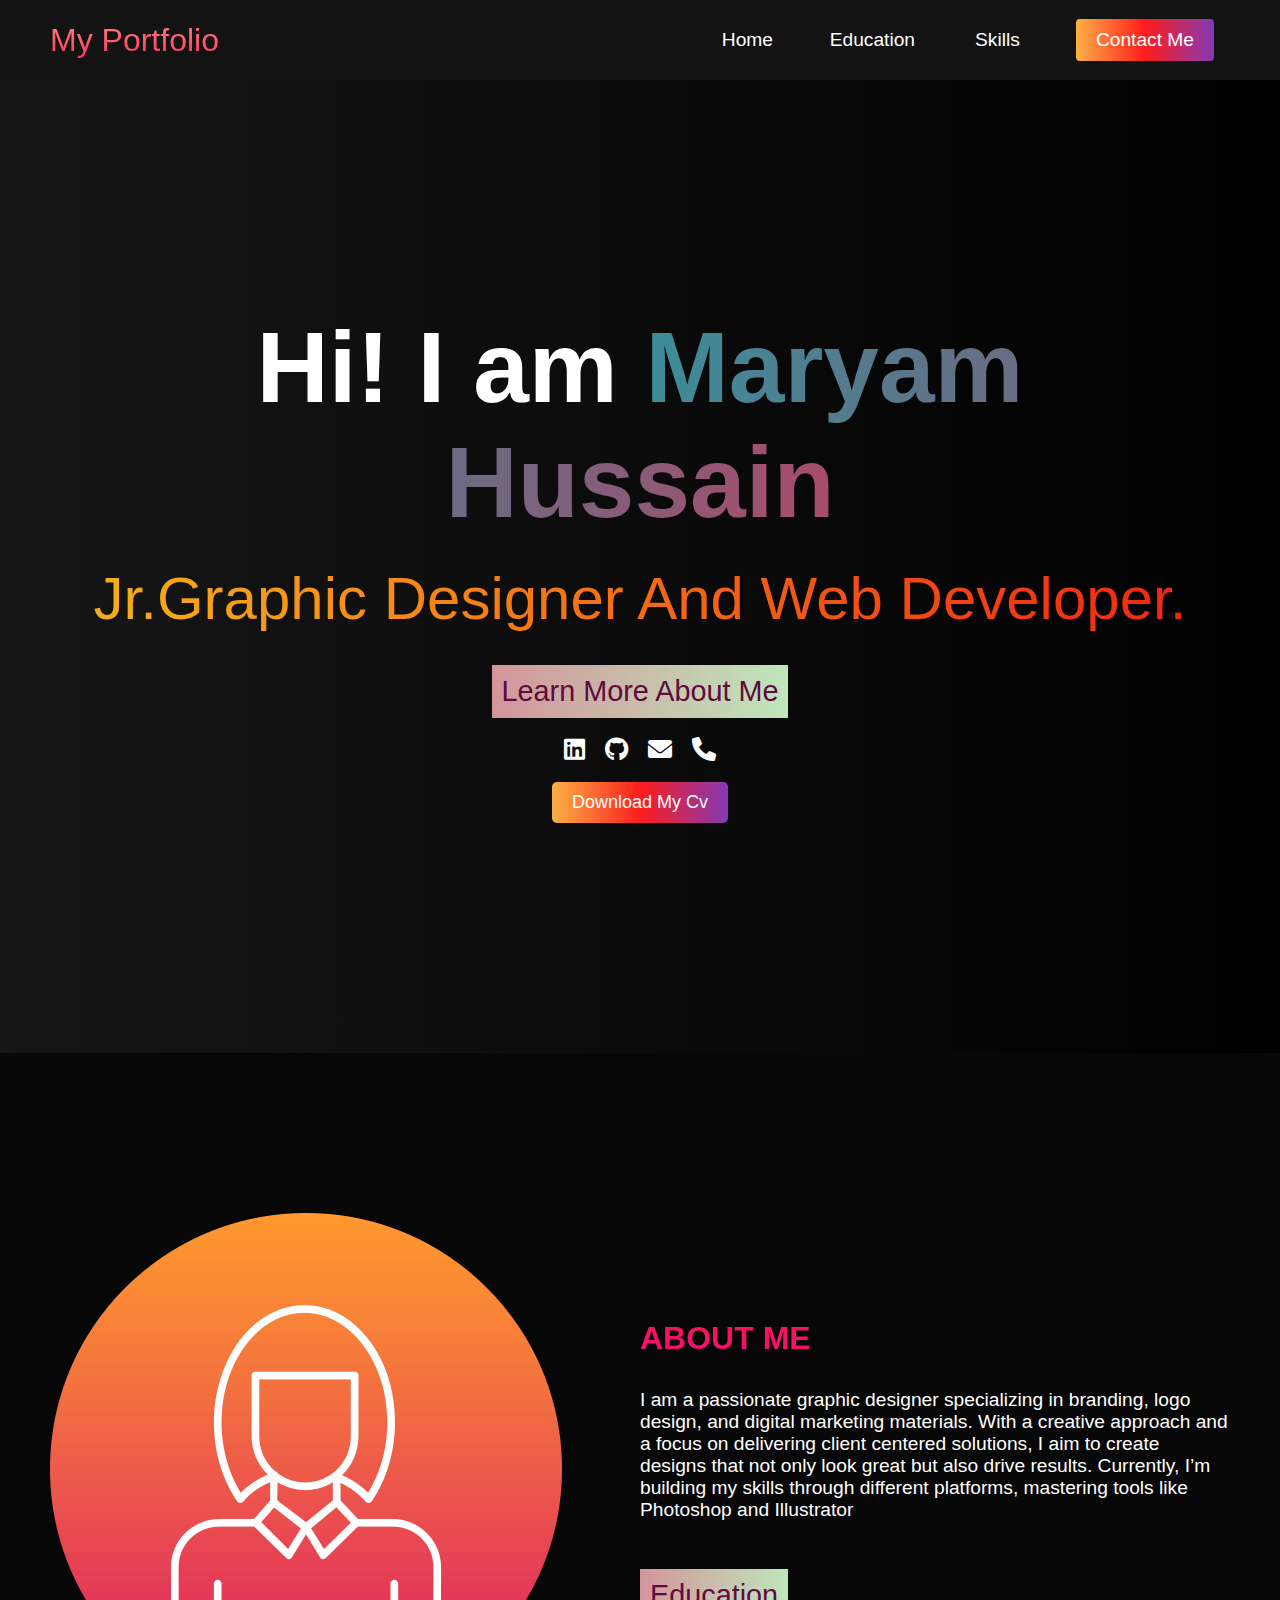
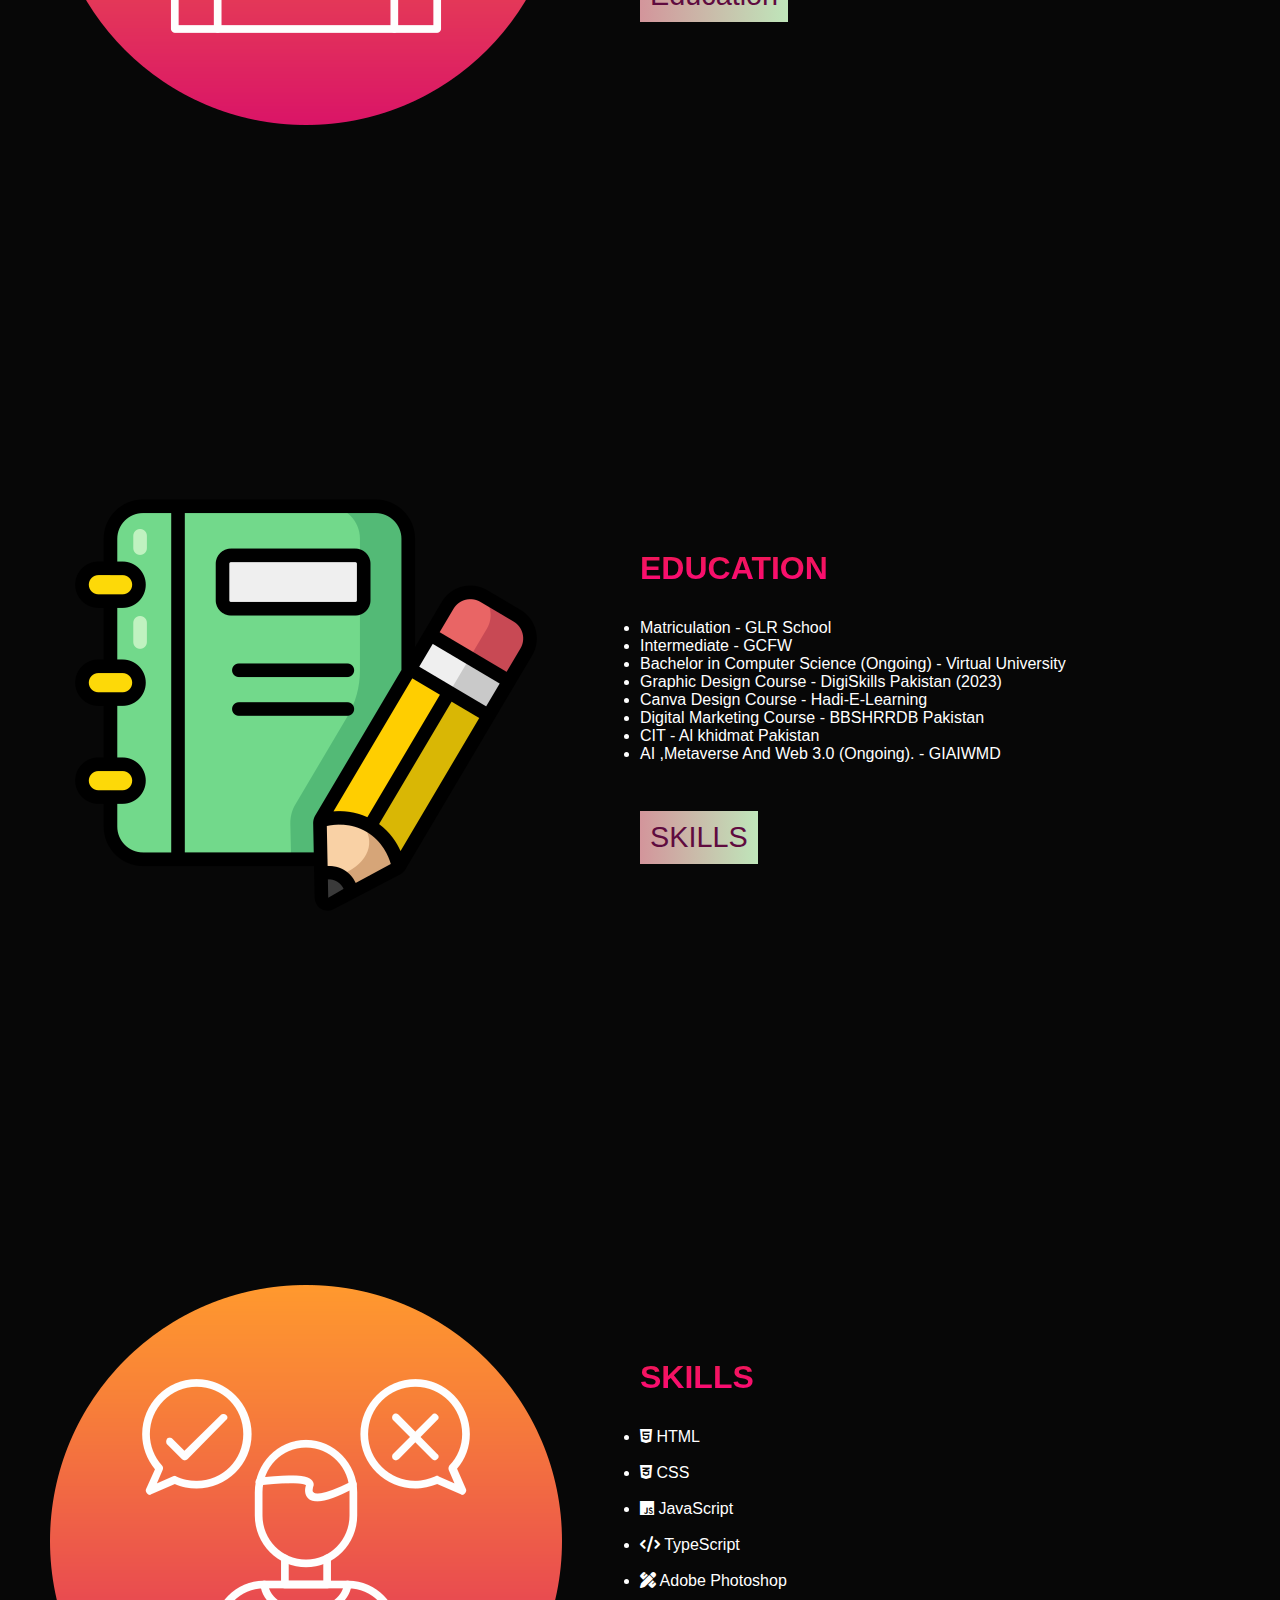
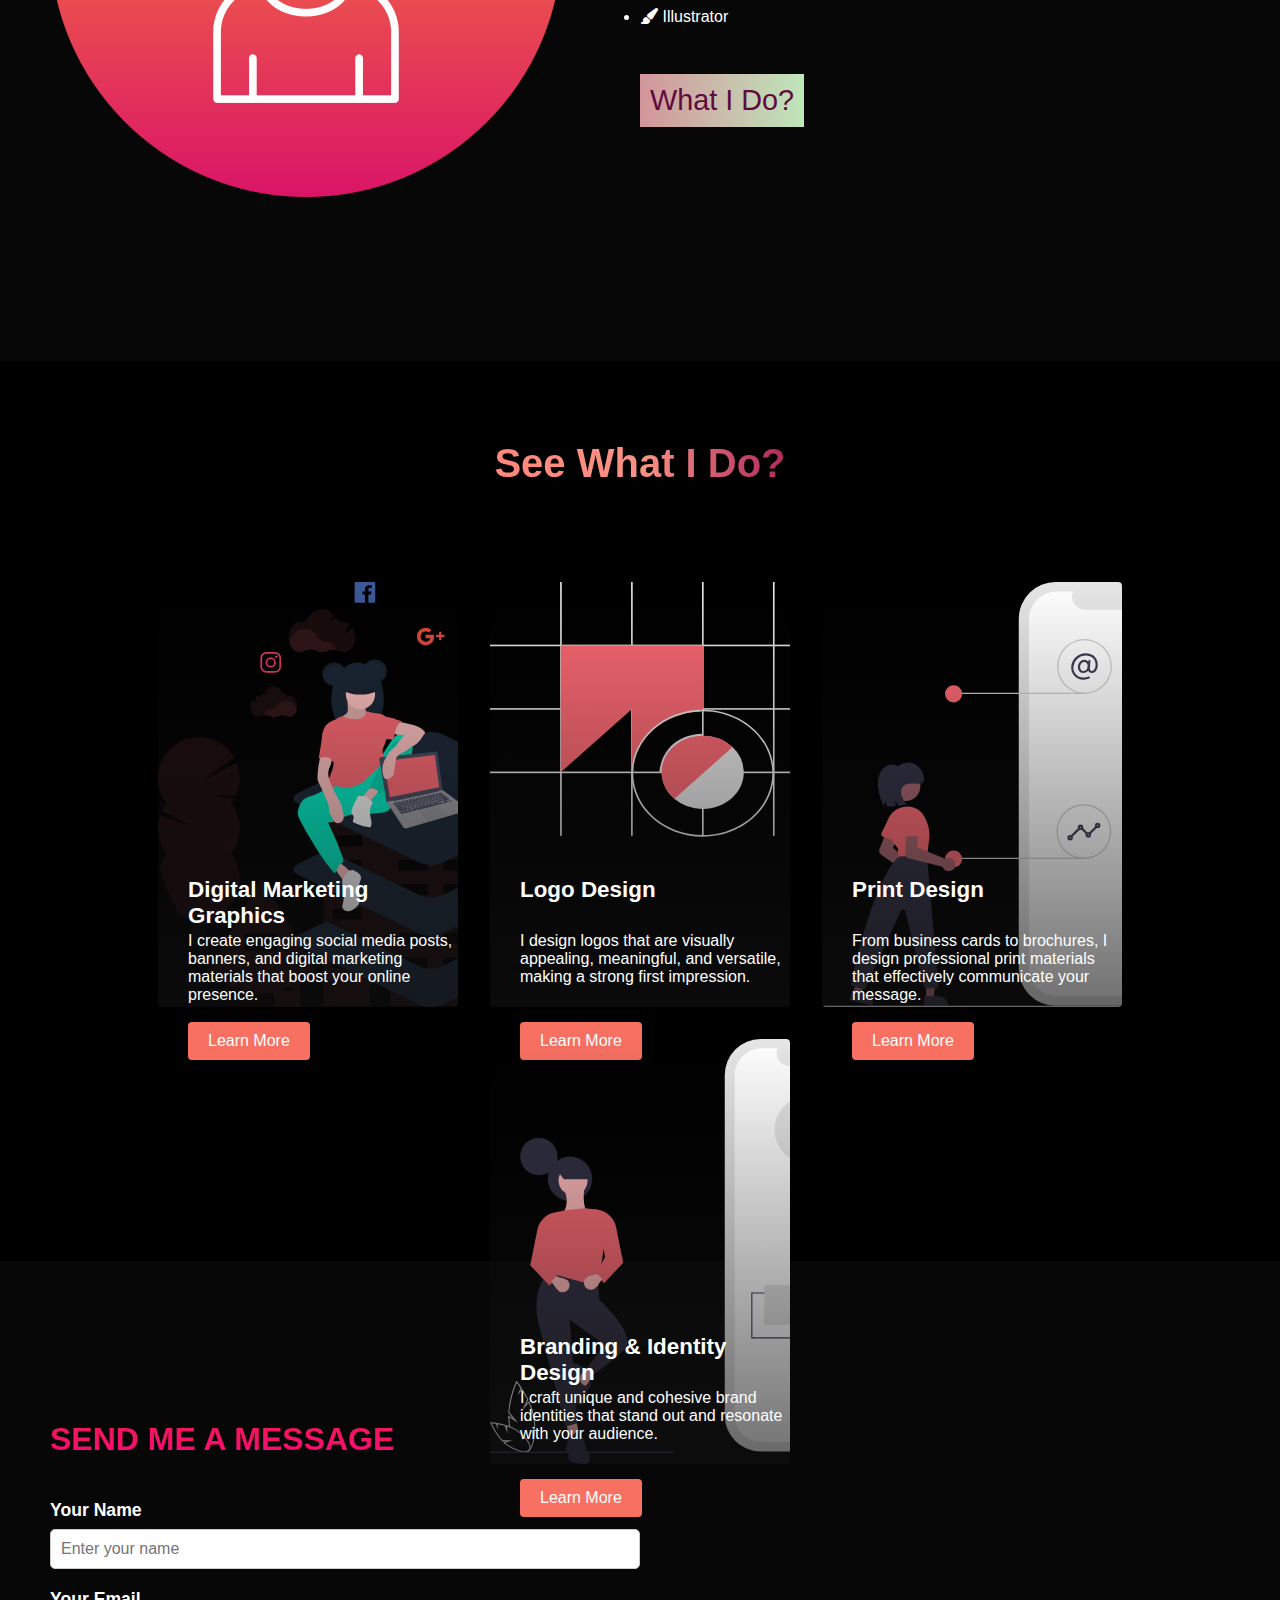
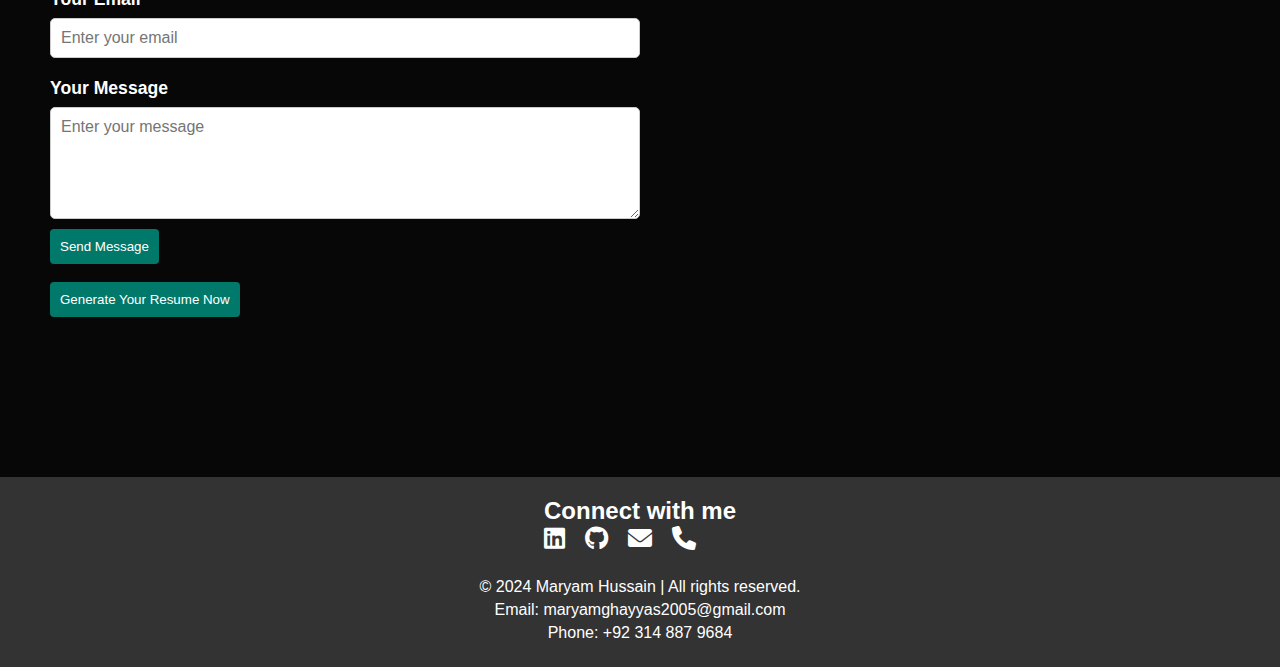
<file: index.html>
<!DOCTYPE html>
<html lang="en">
<head>
     <meta charset="UTF-8">
     <meta name="viewport" content="width=device-width, initial-scale=1.0">
     <title>My Resume</title>
     <link rel="stylesheet" href="main.css">
<link rel="stylesheet" href="https://cdnjs.cloudflare.com/ajax/libs/font-awesome/6.6.0/css/all.min.css" integrity="sha512-Kc323vGBEqzTmouAECnVceyQqyqdsSiqLQISBL29aUW4U/M7pSPA/gEUZQqv1cwx4OnYxTxve5UMg5GT6L4JJg==" crossorigin="anonymous" referrerpolicy="no-referrer" />
 <link rel="stylesheet" href="https://cdnjs.cloudflare.com/ajax/libs/font-awesome/6.0.0-beta3/css/all.min.css">
</head>
</head>
<body>
      <nav class="navbar">
          <div class="navbar__container">
               <a href="#home" id="navbar__logo">My Portfolio</a>
               <div class="navbar__toggle" id="mobile-menu">
                    <span class="bar"></span>
                    <span class="bar"></span>
                    <span class="bar"></span>
               </div>
               <ul class="navbar__menu">
                    <li class="navbar__item">
<a href="#home" id="home-page" class="navbar__links">Home</a>
</li>

                    <li class="navbar__item">
                         <a href="#education" class="navbar__links" id="education-page">Education</a>
                    </li>
                         <li class="navbar__item">
                              <a href="#skills" class="navbar__links" id="skills-page">Skills</a>
                         </li>

                         <li class="navbar__btn">
                              <a href="#contact" class="button" id="connectwithme">Contact Me</a>
                         </li>
               </ul>
          </div>
      </nav>


      <!--hero section-->
      <div class="hero" id="home">
          <div class="hero__container">
               <h1 class="hero__heading">Hi! I am <span>Maryam Hussain</span> </h1>
               <p class="hero__description">Jr.Graphic Designer And Web Developer.</p>
               <button class="main__btn">
                    <a href="#about">Learn More About Me</a>
               </button>

<br>
<div class="footer__socials">
           
            <ul class="footer__social-links">
                <li><a href="https://www.linkedin.com/in/maryam-hussain" target="_blank"><i class="fab fa-linkedin"></i></a></li>
                <li><a href="https://github.com/maryamhussain" target="_blank"><i class="fab fa-github"></i></a></li>
                <li><a href="mailto:maryamghayyas2005@gmail.com"><i class="fas fa-envelope"></i></a></li>
                <li><a href="tel:+923148879684"><i class="fas fa-phone"></i></a></li>
            </ul>
        </div>

<br>
                    <a href="assets/Maryam Cv.pdf" download="Maryam Cv.pdf" class="download-btn">Download My Cv</a>
               
          </div>
      </div>

 </div>

      <!--about section-->
      <div class="main" id="about">
          <div class="main__container">
               <div class="main__img--container">
<img src="/assets/woman_17653768.png" alt="pic">
                    
               </div>
               <div class="main__content">
                    <h1>About Me</h1>
                    <!-- <h1>WE HELP BUSSINESSES SCALE</h1> -->
                    <p>I am a passionate graphic designer
                         specializing in branding, logo design, and
                         digital marketing materials. With a creative
                         approach and a focus on delivering client centered solutions, I aim to create designs
                         that not only look great but also drive
                         results. Currently, I’m building my skills
                         through different platforms, mastering tools
                         like Photoshop and Illustrator</p>
                    <button class="main__btn">
                         <a href="#education">Education</a>
                    </button>
               </div>
          </div>
      </div>

<!--education-->

      <div class="main" id="education">
          <div class="main__container">
               <div class="main__img--container">
                    <img src="assets/stationery_17777942.png" alt="pic">
               </div>
               <div class="main__content">
                    
                    <h1>education</h1>
                    <p><ul>
<li>Matriculation - GLR School </li>
<li>Intermediate - GCFW</li>
                <li>Bachelor in Computer Science (Ongoing) - Virtual University</li>
                <li>Graphic Design Course - DigiSkills Pakistan (2023)</li>
<li>Canva Design Course - Hadi-E-Learning</li>
<li>Digital Marketing Course - BBSHRRDB Pakistan </li>
<li>CIT - Al khidmat Pakistan</li>
<li>AI ,Metaverse And Web 3.0 (Ongoing).
 - GIAIWMD</li>
            </ul></p>
                    <button class="main__btn">
                         <a href="#skills">SKILLS</a>
                    </button>
               </div>
          </div>
      </div>

<!--skills-->
      <div class="main" id="skills">
          <div class="main__container">
               <div class="main__img--container">
                    <img src="assets/decision-marker_17654277.png" alt="">
               </div>
               <div class="main__content">
                    <!--<h2>Skills</h2>-->
                    <h1>Skills</h1> 
                    <p><ul>
                <li><i class="fab fa-html5"></i> HTML</li><br>
                <li><i class="fab fa-css3-alt"></i> CSS</li><br>
                <li><i class="fab fa-js"></i> JavaScript</li><br>
                <li><i class="fas fa-code"></i> TypeScript</li><br>
                <li><i class="fas fa-pencil-ruler"></i> Adobe Photoshop</li><br>
                <li><i class="fas fa-paint-brush"></i> Illustrator</li>

                
            </ul></p>
                    <button class="main__btn">
                         <a href="#whatido">What I Do?</a>
                    </button>
               </div>
          </div>
      </div>

<!--services section-->
<div class="services" id="whatido">
<h1>See What I Do?</h1>

<div class="services__container">
<div class="services__card"><h2>Digital Marketing Graphics</h2>
<p>I create engaging social media posts, banners, and digital marketing materials that boost your online presence.</p>
<button class="main.btn"> <a href="digital-marketing.html">Learn More</a></button>

</div>
<div class="services__card"><h2>Logo Design</h2>
<p>I design logos that are visually appealing, meaningful, and versatile, making a strong first impression.</p>
<button class="main.btn"> <a href="logo-design.html">Learn More</a></button>

</div>

<div class="services__card"><h2>Print Design</h2>
<p>From business cards to brochures, I design professional print materials that effectively communicate your message.</p>
<button class="main.btn"> <a href="print-design.html">Learn More</a></button>

</div>

<div class="services__card"><h2>Branding & Identity Design</h2>
<p>I craft unique and cohesive brand identities that stand out and resonate with your audience.</p>
<button class="main.btn"> <a href="branding-identity.html">Learn More</a></button>

</div>
</div>
</div>


<!--contact section-->
      <div class="main" id="contact">
          <div class="main__container">
               <div class="main__content">
                    <h1>Send Me a Message</h1>
                    
<form action="submit_form.php" method="POST" class="contact-form"></form>
                <div class="form-group">
                    <label for="name">Your Name</label>
                    <input type="text" id="name" name="name" placeholder="Enter your name" required>
                </div>
                
                <div class="form-group">
                    <label for="email">Your Email</label>
                    <input type="email" id="email" name="email" placeholder="Enter your email" required>
                </div>

                <div class="form-group">
                    <label for="message">Your Message</label>
                    <textarea id="message" name="message" rows="5" placeholder="Enter your message" required></textarea>
                </div>

                <button type="submit" class="__btn">
                    <a href="#">Send Message</a>
                </button>
            </form>
<br><br>
<button class="__btn">
                    <a href="generateresume.html">Generate Your Resume Now</a>
                </button>
               </div>
          </div>
      </div>

        
<!-- Footer Section -->
<footer class="footer">
    <div class="footer__container">
        <div class="footer__socials">
            <h2>Connect with me</h2>
            <ul class="footer__social-links">
                <li><a href="https://www.linkedin.com/in/maryam-hussain" target="_blank"><i class="fab fa-linkedin"></i></a></li>
                <li><a href="https://github.com/maryamhussain" target="_blank"><i class="fab fa-github"></i></a></li>
                <li><a href="mailto:maryamghayyas2005@gmail.com"><i class="fas fa-envelope"></i></a></li>
                <li><a href="tel:+923148879684"><i class="fas fa-phone"></i></a></li>
            </ul>
        </div>

        <div class="footer__info">
            <p>&copy; 2024 Maryam Hussain | All rights reserved.</p>
            <p>Email: <a href="mailto:maryamghayyas2005@gmail.com">maryamghayyas2005@gmail.com</a></p>
            <p>Phone: <a href="tel:+923148879684">+92 314 887 9684</a></p>
        </div>
    </div>
</footer>
      <script src="functionality.js"></script>
</body>
</html>
</file>
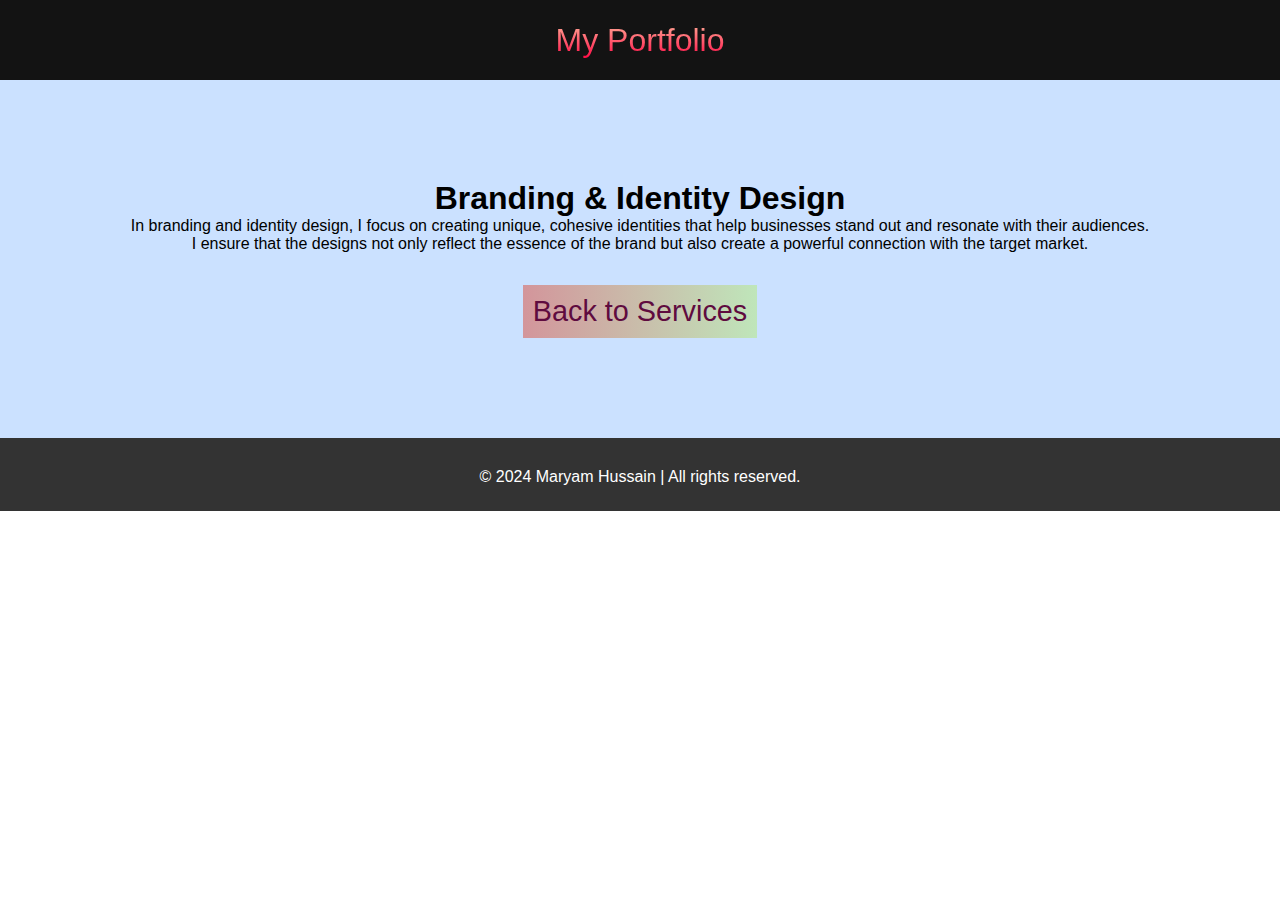
<file: branding-identity.html>
<!DOCTYPE html>
<html lang="en">
  <head>
    <meta charset="UTF-8" />
    <meta name="viewport" content="width=device-width, initial-scale=1.0" />
    <title>Branding & Identity Design</title>
    <link rel="stylesheet" href="main.css" />
  </head>
  <body>
    <nav class="navbar">
      <a href="index.html" id="navbar__logo">My Portfolio</a>
    </nav>

    <div class="service-page">
      <h1>Branding & Identity Design</h1>
      <p>
        In branding and identity design, I focus on creating unique, cohesive
        identities that help businesses stand out and resonate with their
        audiences.
      </p>
      <p>
        I ensure that the designs not only reflect the essence of the brand but
        also create a powerful connection with the target market.
      </p>
      <button class="main__btn">
        <a href="index.html#whatido">Back to Services</a>
      </button>
    </div>
    <footer class="footer">
      <div class="footer__info">
        <p>&copy; 2024 Maryam Hussain | All rights reserved.</p>
      </div>
    </footer>
  </body>
</html>
</file>
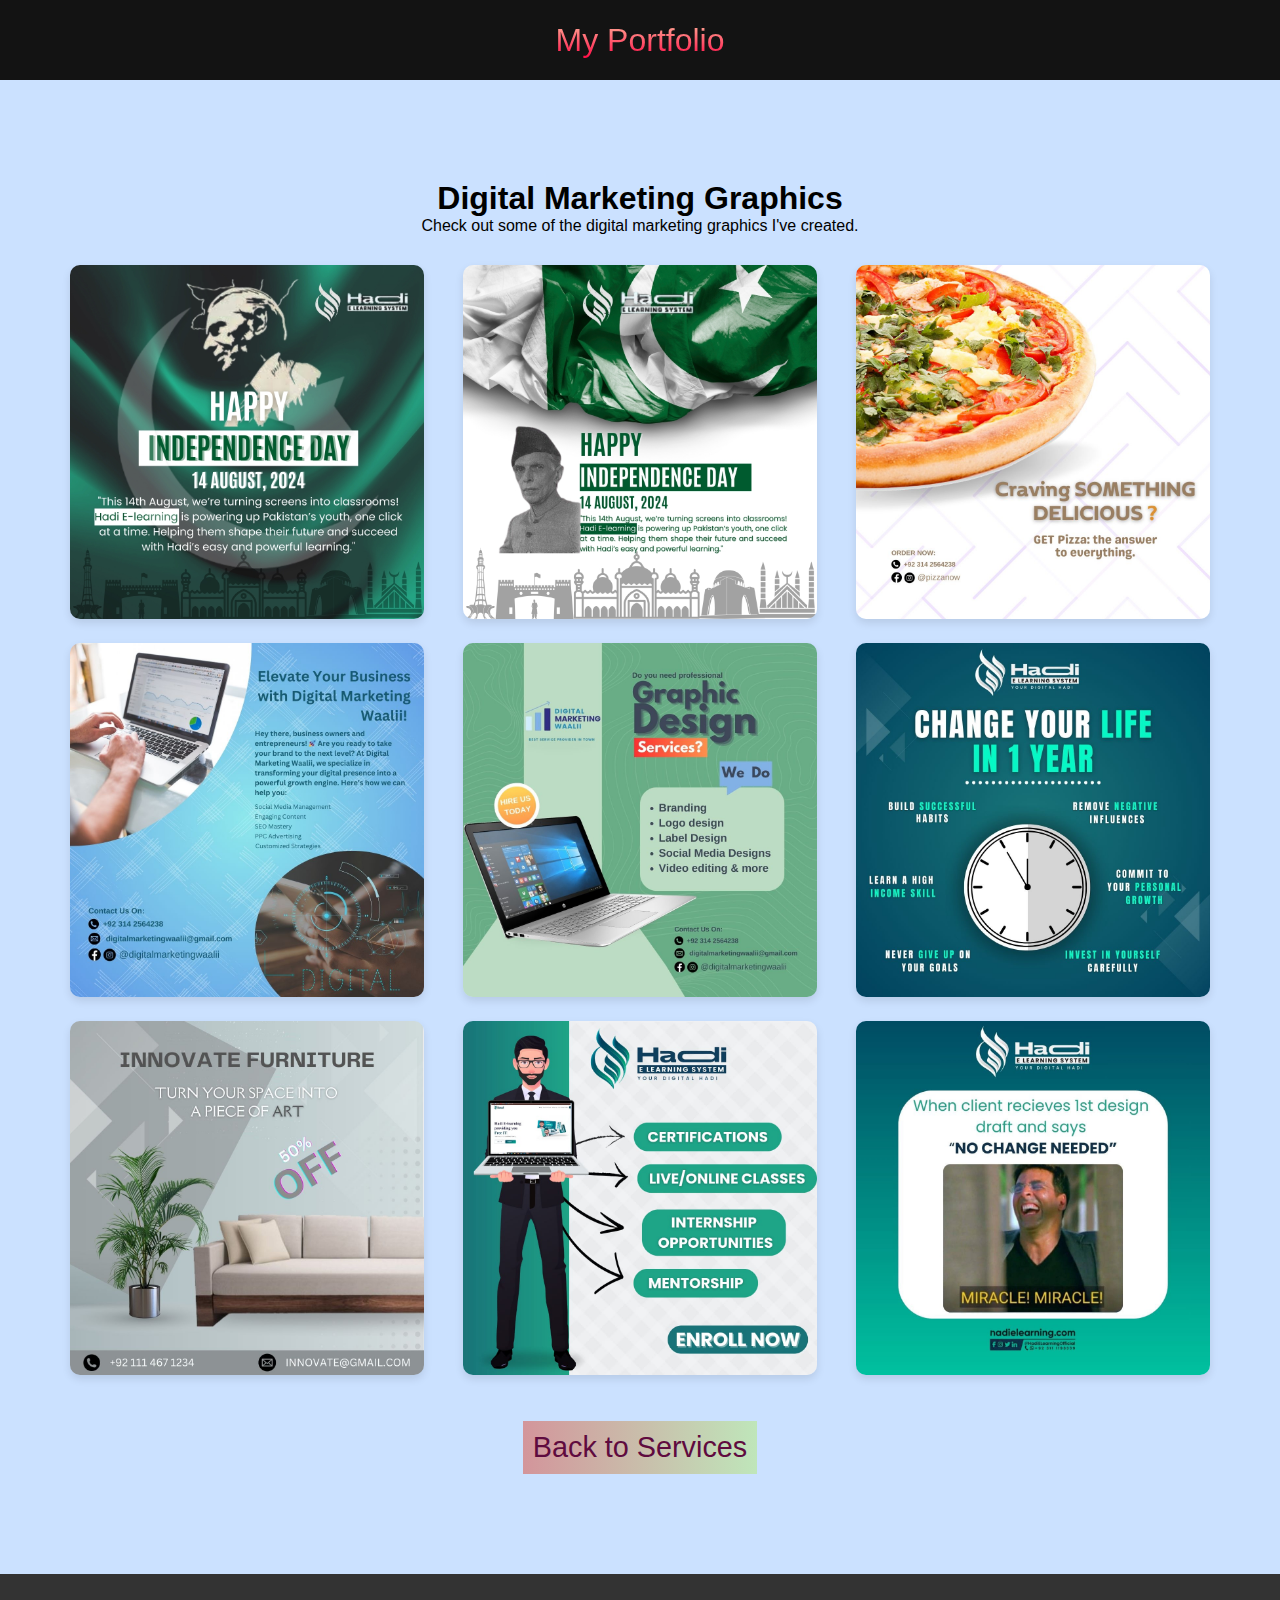
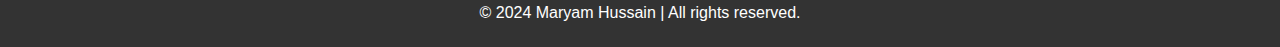
<file: digital-marketing.html>
<!DOCTYPE html>
<html lang="en">
  <head>
    <meta charset="UTF-8" />
    <meta name="viewport" content="width=device-width, initial-scale=1.0" />
    <title>Digital Marketing Graphics</title>
    <link rel="stylesheet" href="main.css" />
  </head>
  <body>
    <nav class="navbar">
      <a href="index.html" id="navbar__logo">My Portfolio</a>
    </nav>

    <div class="service-page">
      <h1>Digital Marketing Graphics</h1>
      <p>Check out some of the digital marketing graphics I've created.</p>

      <div class="image-gallery">
        <div class="image-container">
          <img
            src="assets/my port folio work/1.jpg"
            alt="Social Media Graphic 1"
          />
        </div>
        <div class="image-container">
          <img
            src="assets/my port folio work/2.jpg"
            alt="Social Media Graphic 2"
          />
        </div>
        <div class="image-container">
          <img
            src="assets/my port folio work/Craving the Perfect Slice.jpg"
            alt="Ad Banner 1"
          />
        </div>
        <div class="image-container">
          <img
            src="assets/my port folio work/digital marketing.jpg"
            alt="Ad Banner 1"
          />
        </div>
        <div class="image-container">
          <img
            src="assets/my port folio work/graphic design (1).jpg"
            alt="Ad Banner 1"
          />
        </div>
        <div class="image-container">
          <img
            src="assets/my port folio work/Add a heading.jpg"
            alt="Ad Banner 1"
          />
        </div>
        <div class="image-container">
          <img
            src="assets/my port folio work/new furniture.jpg"
            alt="Ad Banner 1"
          />
        </div>
        <div class="image-container">
          <img
            src="assets/my port folio work/WhatsApp Image 2024-08-29 at 3.02.57 PM (1).jpeg"
            alt="Ad Banner 1"
          />
        </div>
        <div class="image-container">
          <img
            src="assets/my port folio work/WhatsApp Image 2024-08-29 at 3.02.58 PM (1).jpeg"
            alt="Ad Banner 1"
          />
        </div>
      </div>
      <div>
        <button class="main__btn">
          <a href="index.html#whatido">Back to Services</a>
        </button>
      </div>
    </div>
    <footer class="footer">
      <div class="footer__info">
        <p>&copy; 2024 Maryam Hussain | All rights reserved.</p>
      </div>
    </footer>
  </body>
</html>
</file>
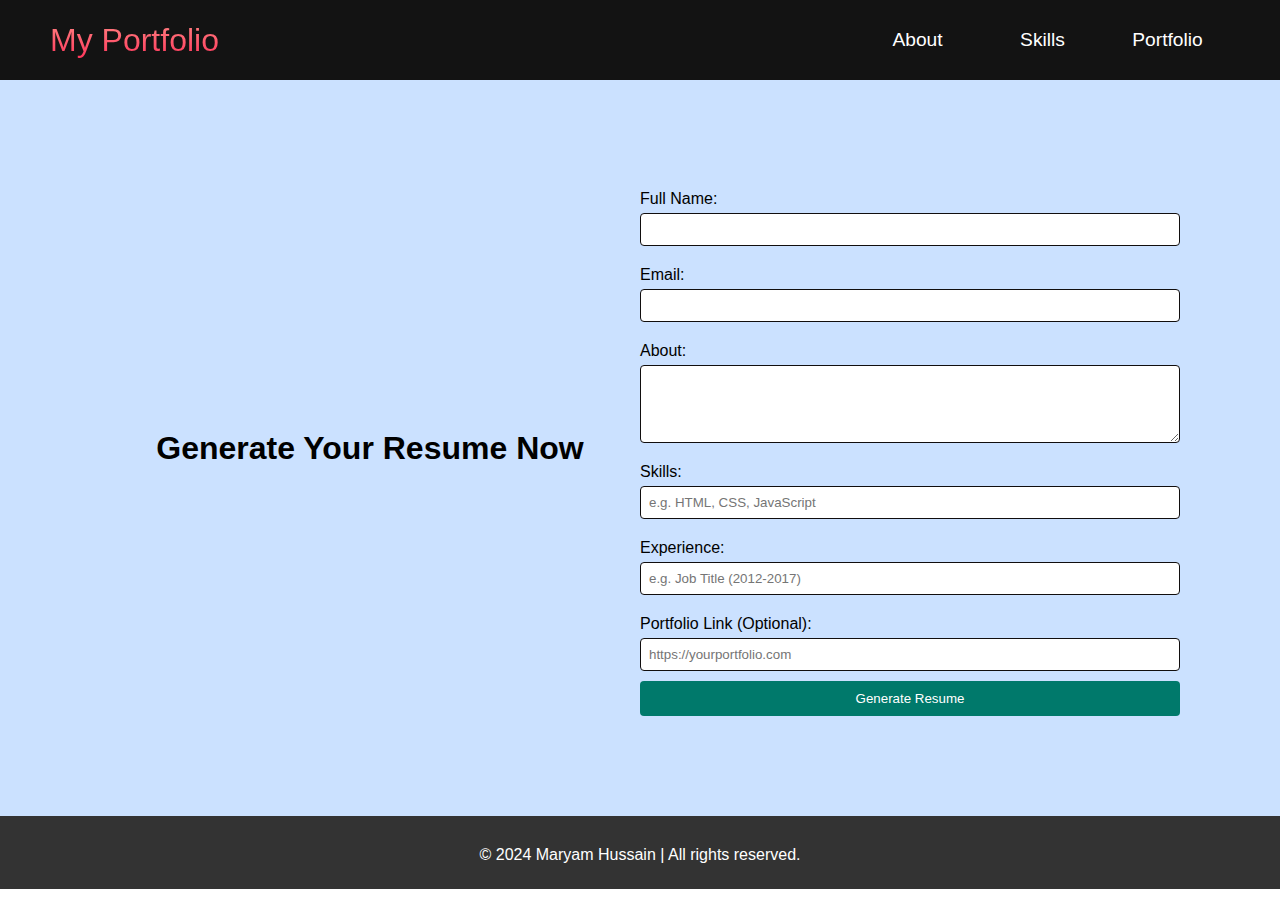
<file: generateresume.html>
<!DOCTYPE html>
<html lang="en">
  <head>
    <meta charset="UTF-8" />
    <meta name="viewport" content="width=device-width, initial-scale=1.0" />
    <title>Generate Your Resume</title>
    <link rel="stylesheet" href="main.css" />
  </head>
  <body>
    <nav class="navbar">
      <div class="navbar__container">
        <a href="index.html" id="navbar__logo">My Portfolio</a>
        <ul class="navbar__menu">
          <li class="navbar__item">
            <a href="index.html#about" class="navbar__links">About</a>
          </li>
          <li class="navbar__item">
            <a href="index.html#skills" class="navbar__links">Skills</a>
          </li>
          <li class="navbar__item">
            <a href="index.html#portfolio" class="navbar__links">Portfolio</a>
          </li>
        </ul>
      </div>
    </nav>

    <div class="service-page" id="generate-resume">
      <div class="main__container">
        <h1>Generate Your Resume Now</h1>
        <form id="resumeForm">
          <label for="name">Full Name:</label>
          <input type="text" id="name" name="name" required />

          <label for="email">Email:</label>
          <input type="email" id="email" name="email" required />

          <label for="about">About:</label>
          <textarea id="about" name="about" rows="4" required></textarea>

          <label for="skills">Skills:</label>
          <input
            type="text"
            id="skills"
            name="skills"
            placeholder="e.g. HTML, CSS, JavaScript"
            required
          />

          <label for="experience">Experience:</label>
          <input
            type="text"
            id="experience"
            name="experience"
            placeholder="e.g. Job Title (2012-2017)"
            required
          />

          <label for="portfolio">Portfolio Link (Optional):</label>
          <input
            type="url"
            id="portfolio"
            name="portfolio"
            placeholder="https://yourportfolio.com"
          />

          <button type="button" id="generate-resume-btn">
            Generate Resume
          </button>
        </form>

        <div id="resume-output" class="resume-output" style="display: none">
          <h2>Your Generated Resume</h2>
          <div id="resume-content"></div>
          <br />
          <button id="edit-resume-btn" style="display: none">
            Edit Resume
          </button>
        </div>
      </div>
    </div>

    <footer class="footer">
      <div class="footer__info">
        <p>&copy; 2024 Maryam Hussain | All rights reserved.</p>
      </div>
    </footer>

    <script src="resume.js"></script>
  </body>
</html>
</file>
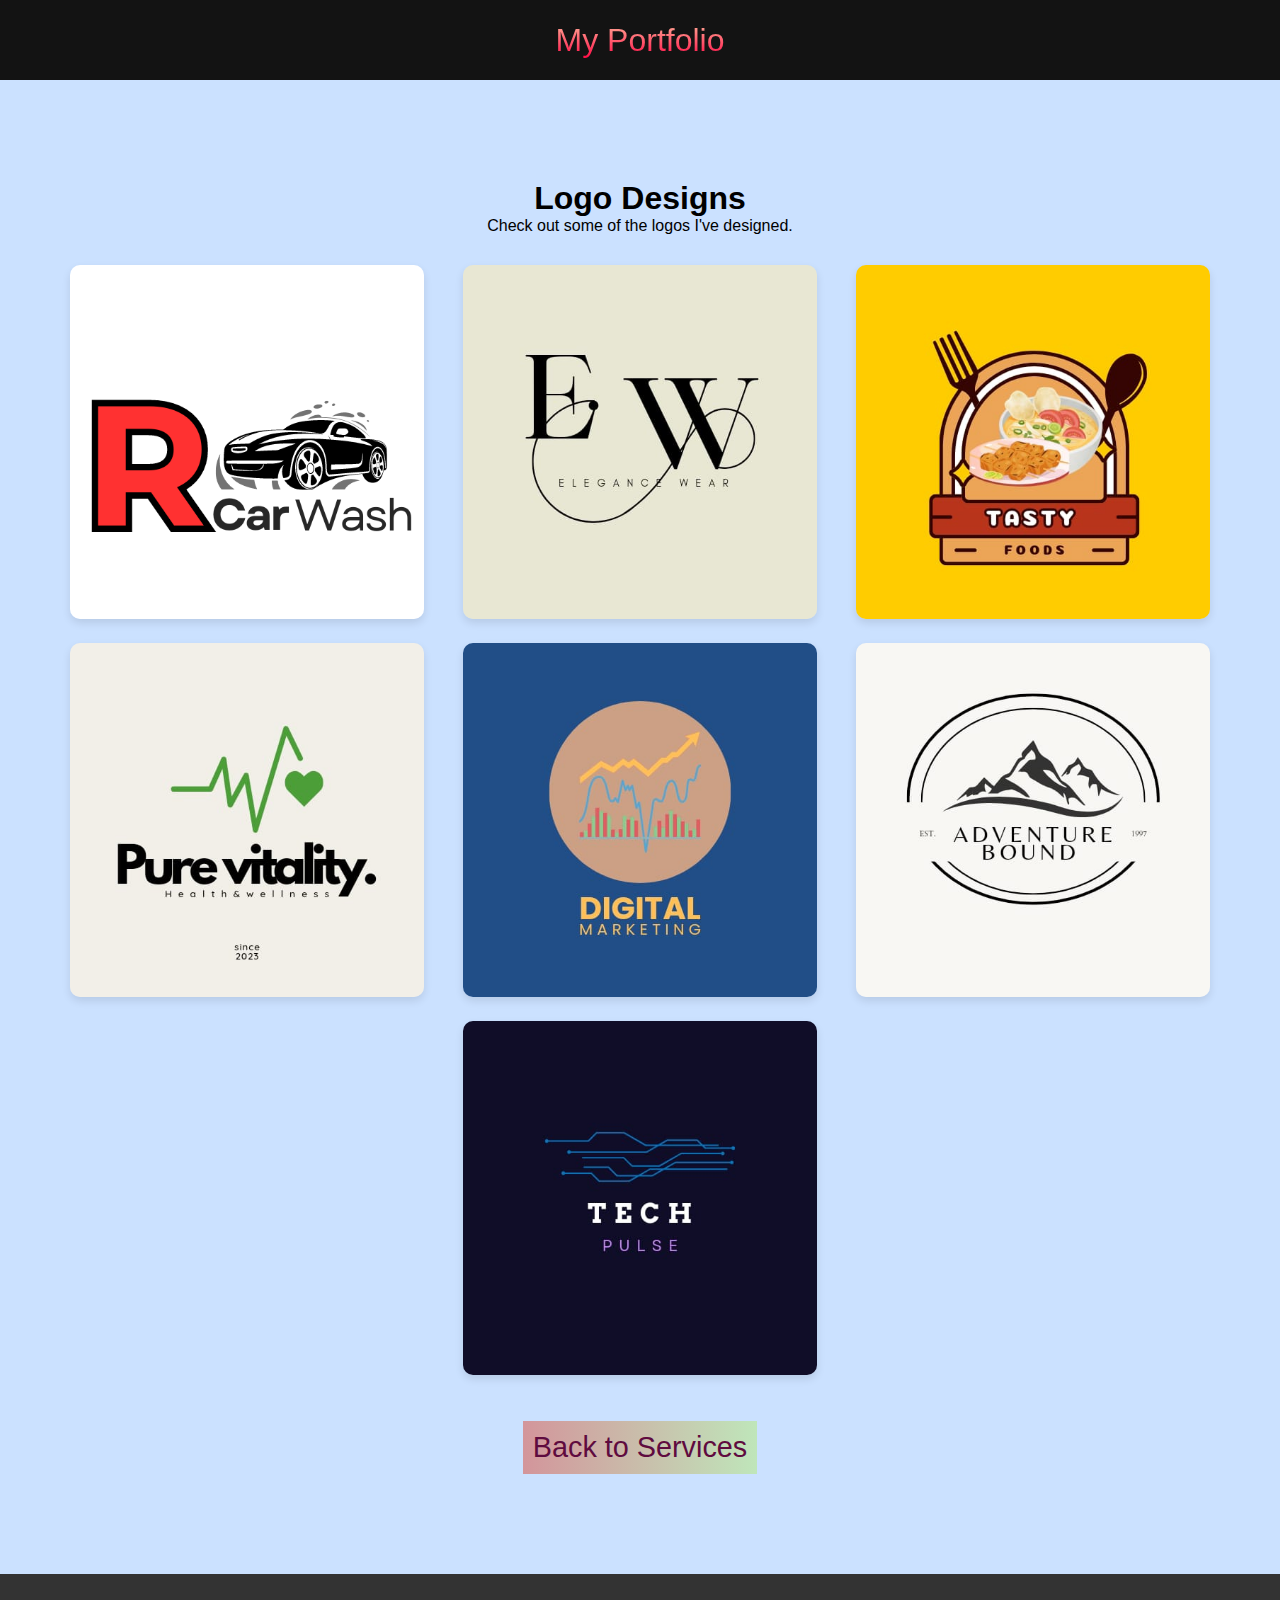
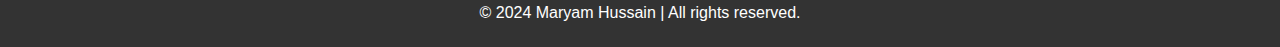
<file: logo-design.html>
<!DOCTYPE html>
<html lang="en">
<head>
    <meta charset="UTF-8">
    <meta name="viewport" content="width=device-width, initial-scale=1.0">
    <title>Logo Design</title>
    <link rel="stylesheet" href="main.css">
</head>
<body>
    <nav class="navbar">
        <a href="index.html" id="navbar__logo">My Portfolio</a>
    </nav>
    
    <div class="service-page">
        <h1>Logo Designs</h1>
        <p>Check out some of the logos I've designed.</p>
        
        <div class="image-gallery">
            <div class="image-container">
                <img src="assets/my port folio work/logo/Black and Blue Flat Illustrative Car Wash Logo.png" alt="Logo Design 1">
            </div>
            <div class="image-container">
                <img src="assets/my port folio work/logo/WhatsApp Image 2024-08-29 at 3.02.56 PM (1).jpeg" alt="Logo Design 2">
            </div>
            <div class="image-container">
                <img src="assets/my port folio work/logo/WhatsApp Image 2024-08-29 at 3.02.56 PM (2).jpeg" alt="Logo Design 3">
            </div>
<div class="image-container">
                <img src="assets/my port folio work/logo/WhatsApp Image 2024-08-29 at 3.02.56 PM.jpeg" alt="Logo Design 3">
            </div>
<div class="image-container">
                <img src="assets/my port folio work/logo/WhatsApp Image 2024-08-29 at 3.02.57 PM (2).jpeg" alt="Logo Design 3">
            </div>
<div class="image-container">
                <img src="assets/my port folio work/logo/WhatsApp Image 2024-08-29 at 3.02.57 PM.jpeg" alt="Logo Design 3">
            </div>
<div class="image-container">
                <img src="assets/my port folio work/logo/WhatsApp Image 2024-08-29 at 3.02.58 PM.jpeg" alt="Logo Design 3">
            </div>
</div>
            <button class="main__btn">
                <a href="index.html#whatido">Back to Services</a>
            </button>
        </div>
        </div>
    </div>
<footer class="footer">
        <div class="footer__info">
            <p>&copy; 2024 Maryam Hussain | All rights reserved.</p>
        </div>
    </footer>

    <script src="functionality.js"></script>
</body>
</html>
</file>
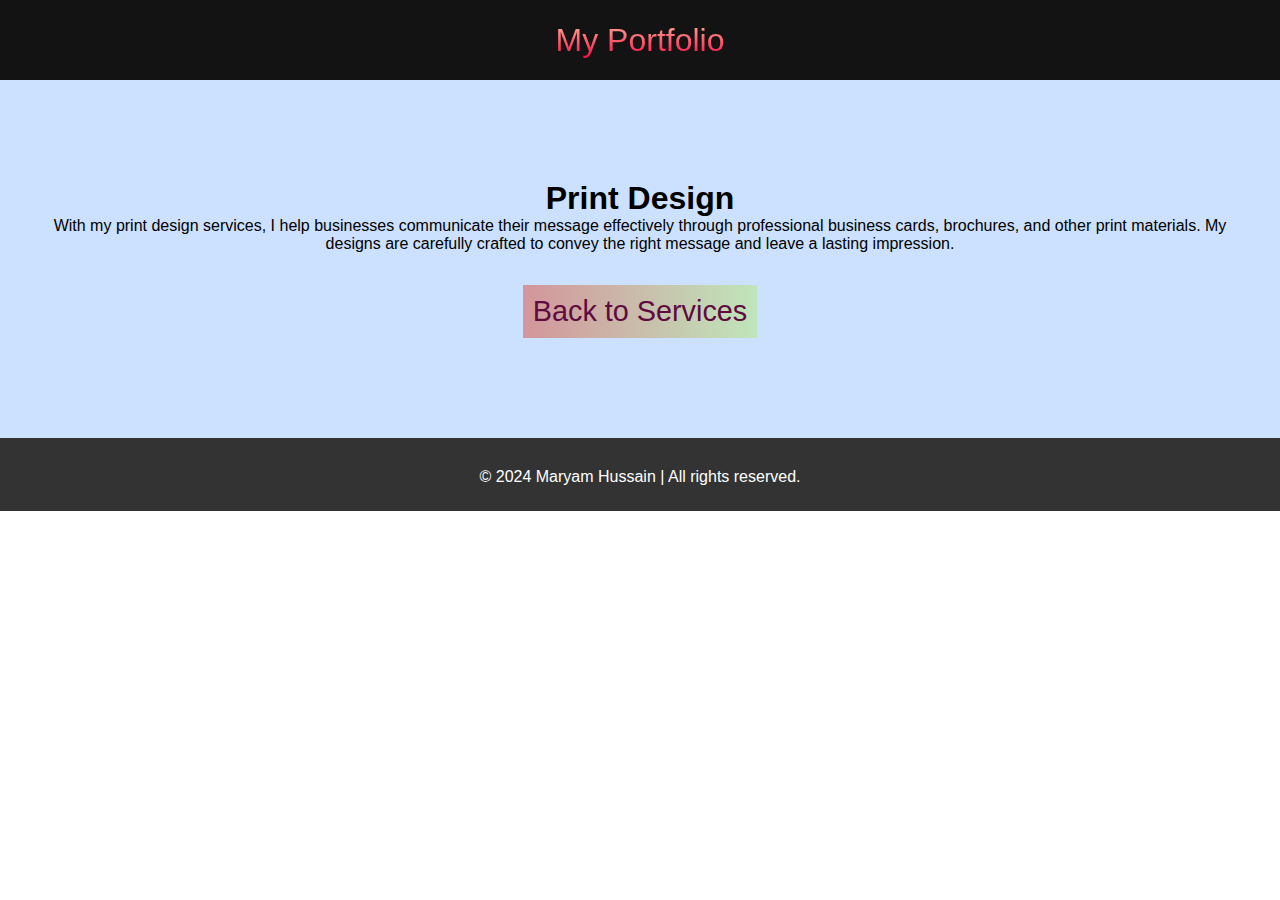
<file: print-design.html>
<!DOCTYPE html>
<html lang="en">
  <head>
    <meta charset="UTF-8" />
    <meta name="viewport" content="width=device-width, initial-scale=1.0" />
    <title>Print Design</title>
    <link rel="stylesheet" href="main.css" />
  </head>
  <body>
    <nav class="navbar">
      <a href="index.html" id="navbar__logo">My Portfolio</a>
    </nav>

    <div class="service-page">
      <h1>Print Design</h1>
      <p>
        With my print design services, I help businesses communicate their
        message effectively through professional business cards, brochures, and
        other print materials. My designs are carefully crafted to convey the
        right message and leave a lasting impression.
      </p>
      <button class="main__btn">
        <a href="index.html#whatido">Back to Services</a>
      </button>
    </div>
    <footer class="footer">
      <div class="footer__info">
        <p>&copy; 2024 Maryam Hussain | All rights reserved.</p>
      </div>
    </footer>
  </body>
</html>
</file>
<file: main.css>
* {
  box-sizing: border-box;
  margin: 0;
  padding: 0;
  font-family: "Kumbh Sans", sans-serif;
  scroll-behavior: smooth;
}

.navbar {
  background: #131313;
  height: 80px;
  display: flex;
  justify-content: center;
  align-items: center;
  font-size: 1.2rem;
  position: sticky;
  top: 0;
  z-index: 999;
}

.navbar__container {
  display: flex;
  justify-content: space-between;
  height: 80px;
  z-index: 1;
  width: 100%;
  max-width: 1300px;
  margin: 0 auto;
  padding: 0 50px;
}

#navbar__logo {
  background-color: #ff8177;
  background-image: linear-gradient(to top, #ff0844 0%, #ffb199 100%);
  background-size: 100%;
  -webkit-background-clip: text;
  background-clip: text;
  -moz-background-clip: text;
  -webkit-text-fill-color: transparent;
  -moz-text-fill-color: transparent;
  display: flex;
  align-items: center;
  cursor: pointer;
  text-decoration: none;
  font-size: 2rem;
}

.navbar__menu {
  display: flex;
  align-items: center;
  list-style: none;
}

.navbar__item {
  height: 80px;
}

.navbar__links {
  color: #fff;
  display: flex;
  align-items: center;
  justify-content: center;
  width: 125px;
  text-decoration: none;
  height: 100%;
  transition: all 0.3s ease;
}

.navbar__btn {
  display: flex;
  justify-content: center;
  align-items: center;
  padding: 0 1rem;
  width: 100%;
}

.button {
  display: flex;
  justify-content: center;
  align-items: center;
  text-decoration: none;
  padding: 10px 20px;
  height: 100%;
  width: 100%;
  border: none;
  outline: none;
  border-radius: 4px;
  background: #833ab4;
  background: -webkit-linear-gradient(to right, #fcb045, #fd1d1d, #833ab4);
  background: linear-gradient(to right, #fcb045, #fd1d1d, #833ab4);
  color: #fff;
  transition: all0.3s ease;
}

.navbar__links:hover {
  color: #951afc;
  transition: all 0.3s ease;
}
@media screen and (max-width: 960px) {
  .navbar__container {
    display: flex;
    justify-content: space-between;
    height: 80px;
    width: 100%;
    z-index: 1;
    max-width: 1300px;
    padding: 0;
  }

  .navbar__menu {
    display: flex;
    flex-direction: column;
    align-items: center;
    justify-content: space-between;
    margin: 0;
    padding: 0;
    width: 100%;
    position: absolute;
    top: -1000px;
    opacity: 0;
    transition: all 0.3s ease;
    z-index: -1;
  }

  .navbar__menu.active {
    background-color: #131313;
    top: 100%;
    height: 60vh;
    opacity: 1;
    transition: all 0.3s ease;
    z-index: 999;
    font-size: 1.6rem;
  }

  #navbar__logo {
    padding-left: 25px;
  }

  .navbar__toggle .bar {
    width: 25px;
    height: 3px;
    margin: 5px auto;
    background: #fff;
    transition: all 0.3s ease;
  }

  .navbar__item {
    width: 100%;
  }
  .navbar__links {
    text-align: center;
    display: table;
    width: 100%;
    padding: 2rem;
  }

  .navbar__btn {
    padding-bottom: 2rem;
  }

  .button {
    height: 80px;
    display: flex;
    justify-content: center;
    align-items: center;
    width: 80%;
    margin: 0;
  }

  #mobile-menu {
    position: absolute;
    top: 20%;
    right: 5%;
    transform: translate(5%, 20%);
  }
  .navbar__toggle .bar {
    display: block;
    cursor: pointer;
  }

  #mobile-menu.is-active .bar:nth-child(2) {
    opacity: 0;
  }

  #mobile-menu.is-active .bar:nth-child(1) {
    transform: translateY(8px) rotate(45deg);
  }

  #mobile-menu.is-active .bar:nth-child(3) {
    transform: translateY(-8px) rotate(-45deg);
  }
}

/* herosectio */

.hero {
  background-color: #000000;
  background: linear-gradient(to right, #161616, #000000);
  padding: 200px 0;
}
.hero__container {
  display: flex;
  flex-direction: column;
  justify-content: center;
  align-items: center;
  max-width: 1200px;
  margin: 0 auto;
  height: 90%;
  text-align: center;
  padding: 30px;
}

.hero__heading {
  font-size: 100px;
  margin-bottom: 24px;
  color: #fff;
}

.hero__heading span {
  background: #aa4b6b;
  background: -webkit-linear-gradient(to right, #3b8d99, #6b6b83, #aa4b6b);
  background: linear-gradient(to right, #3b8d99, #6b6b83, #aa4b6b);
  background-size: 100%;
  -webkit-background-clip: text;
  -moz-background-clip: text;
  background-clip: text;
  -webkit-text-fill-color: transparent;
  -moz-text-fill-color: transparent;
}

.hero__description {
  font-size: 60px;
  background: #f12711;
  background: -webkit-linear-gradient(to right, #f5af19, #f12711);
  background: linear-gradient(to right, #f5af19, #f12711);
  background-size: 100%;
  -webkit-background-clip: text;
  -moz-background-clip: text;
  background-clip: text;
  -webkit-text-fill-color: transparent;
  -moz-text-fill-color: transparent;
}
.highlight {
  border-bottom: 4px solid rgb(132, 0, 255);
}

@media screen and (max-width: 468px) {
  .hero__heading {
    font-size: 60px;
  }
  .hero__description {
    font-size: 40px;
  }
}

/* about section */
.main {
  background-color: #070707;
  padding: 10rem 0;
  display: block;
}

.main__container {
  display: grid;
  grid-template-columns: 1fr 1fr;
  align-items: center;
  justify-content: center;
  margin: 0 auto;
  height: 90%;
  z-index: 1;
  width: 100%;
  max-width: 1700px;

  padding: 0 50px;
}

.main__content {
  color: #fff;
  width: 100%;
  text-decoration: none;
  animation: alternate-reverse;
}

.main__content h1 {
  text-decoration: none;
  background-color: #fe3b6f;
  background-image: linear-gradient(to top, #ff087b 0%, #ed1a52 100%);
  background-size: 100%;
  -webkit-background-clip: text;
  background-clip: text;
  -moz-background-clip: text;
  -webkit-text-fill-color: transparent;
  -moz-text-fill-color: transparent;
  text-transform: uppercase;
  display: flex;
  align-items: start;
  cursor: pointer;
  text-decoration: none;
  font-size: 2rem;
  margin-bottom: 32px;
  justify-content: left;
}

.main__content h2 {
  font-size: 1rem;
  font-size: 100px;
  background: #ff8177;
  background: -webkit-linear-gradient(to right, #f5af19, #f12711);
  background: linear-gradient(to right, #9114ff, #f12711);
}

.main__content p {
  margin-top: 1rem;
  font-size: 1.2rem;
  font-weight: 100;
  margin-bottom: 1rem;
}

.main__btn {
  font-size: 1.8rem;
  background: #d3959b; /* fallback for old browsers */
  background: -webkit-linear-gradient(
    to left,
    #bfe6ba,
    #d3959b
  ); /* Chrome 10-25, Safari 5.1-6 */
  background: linear-gradient(
    to left,
    #bfe6ba,
    #d3959b
  ); /* W3C, IE 10+/ Edge, Firefox 16+, Chrome 26+, Opera 12+, Safari 7+ */

  padding: 10px 10px;
  border: none;
  border-radius: 0px;
  margin-top: 2rem;
  cursor: pointer;
  color: #fff;
  position: relative;
  transition: all 0.3s ease;
  outline: none;
}

.main__btn a {
  position: relative;
  z-index: 2;
  color: #5f0b3f;
  text-decoration: none;
}

.main__btn:after {
  position: absolute;
  content: "";
  top: 0;
  left: 0;
  width: 0;
  height: 100%;
  border-radius: 4;
  background: #1ef8ff;
  transition: all 0.3s ease;
}

.main__btn:hover {
  color: #fff;
}

.main__btn:hover:after {
  width: 100%;
}

#main__img--container {
  width: 50%;
  height: 50%;
}

/* mobileresponsive */
@media screen and (max-width: 1100px) {
  .main__container {
    display: grid;
    grid-template-columns: auto;
    align-items: center;
    justify-content: center;
    width: 100%;
    margin: 0 auto;
    height: 0 auto;
  }

  .main__content {
    text-align: center;
    margin-bottom: 4rem;
  }
  .main__content h1 {
    justify-content: center;
    text-align: center;
    font-size: 2.5rem;
    margin-top: 2rem;
  }
  .main__content h2 {
    font-size: 3rem;
    text-align: center;
  }

  .main__content p {
    text-align: start;
    margin-top: 1rem;
    font-size: 1.5rem;
    position: relative;
  }
  .main__btn {
    position: relative;
  }
}
@media screen and (max-width: 480px) {
  #main__img--container {
    width: 10px;
    height: 10px;
  }

  .main__content h1 {
    font-size: 2rem;
    margin-top: 3rem;
  }
  .main__content h2 {
    font-size: 2rem;
  }
  .main__content p {
    margin-top: 2rem;
    text-align: left;
  }
  .main__btn {
    margin: 2rem 0;
    padding: 12px 12px;
  }
}

.download-container {
  text-align: center;
  margin-top: 50px;
}

.download-btn {
  display: inline-block;
  padding: 10px 20px;
  font-size: 18px;
  color: white;
  background-color: #833ab4;
  background: linear-gradient(to right, #fcb045, #fd1d1d, #833ab4);
  text-decoration: none;
  border-radius: 5px;
  transition: background-color 0.3s ease;
}

.download-btn:hover {
  background-color: #6f32a8;
}

.services {
  background: #000000;
  display: flex;
  flex-direction: column;
  align-items: center;
  height: 100vh;
}

.services h1 {
  margin-top: 5rem;
  background-color: #ff8177;
  background-image: linear-gradient(
    to right,
    #ff8177 0%,
    #ff867a 0%,
    #ff8c7f 21%,
    #f99185 52%,
    #cf556c 78%,
    #b12a5b 100%
  );
  background-size: 100%;
  margin-bottom: 5rem;
  font-size: 2.5rem;
  -webkit-background-clip: text;
  -moz-background-clip: text;
  background-clip: text;
  -webkit-text-fill-color: transparent;
  -moz-text-fill-color: transparent;
}

.services__container {
  display: flex;
  justify-content: center;
  flex-wrap: wrap;
}

.services__card {
  margin: 1rem;
  height: 425px;
  width: 300px;
  border-radius: 4px;
  background-image: linear-gradient(
      to bottom,
      rgba(0, 0, 0, 0) 0%,
      rgba(17, 17, 17, 0.6) 100%
    ),
    url("/assets/undraw_buffer_wq43.svg");
  background-size: cover;
  position: relative;
  color: #fff;
}

.services__card:nth-child(2) {
  background-image: linear-gradient(
      to bottom,
      rgba(0, 0, 0, 0) 0%,
      rgba(17, 17, 17, 0.6) 100%
    ),
    url("/assets/undraw_logo_design_re_gfu6.svg");
}

.services__card:nth-child(3) {
  background-image: linear-gradient(
      to bottom,
      rgba(0, 0, 0, 0) 0%,
      rgba(17, 17, 17, 0.6) 100%
    ),
    url("/assets/undraw_mobile_marketing_re_p77p.svg");
}

.services__card:nth-child(4) {
  background-image: linear-gradient(
      to bottom,
      rgba(0, 0, 0, 0) 0%,
      rgba(17, 17, 17, 0.6) 100%
    ),
    url("/assets/undraw_creative_draft_vb5x.svg");
}
.services h2 {
  font-size: 1.4rem;
  position: absolute;
  top: 295px;
  left: 30px;
}

.services__card p {
  position: absolute;
  font-size: 1rem;
  top: 350px;
  left: 30px;
}

.services__card button {
  color: #fff;
  text-decoration: none;
  padding: 10px 20px;
  border: none;
  outline: none;
  border-radius: 4px;
  background-color: #f77062;
  position: absolute;
  top: 440px;
  left: 30px;
  font-size: 1rem;
}
a {
  position: relative;
  z-index: 2;
  color: #fff;
  text-decoration: none;
}
.services__card:hover {
  transform: scale(1.075);
  transition: 0.2s ease-in;
  cursor: pointer;
}

@media screen and (max-width: 960px) {
  .services {
    height: auto;
  }
  .services h1 {
    font-size: 2rem;
    margin-top: 12rem;
  }
}

@media screen and (max-width: 480px) {
  .services {
    height: auto;
  }
  .services h1 {
    font-size: 1.2rem;
  }
  .services__card {
    width: 1200px;
    height: 200px;
  }
}
/*
footersection*/
.footer {
  background-color: #333;
  color: #fff;
  padding: 20px 0;
  text-align: center;
  position: relative;
  bottom: 0;
  width: 100%;
}

.footer__container {
  display: flex;
  flex-direction: column;
  align-items: center;
  gap: 10px;
}

.footer__social-links {
  list-style: none;
  display: flex;
  gap: 20px;
  padding: 0;
  margin: 0;
  align-items: center;
}

.footer__social-links li {
  display: inline-block;
}

.footer__social-links li a {
  color: #fff;
  font-size: 24px;
  text-decoration: none;
}

.footer__info {
  margin-top: 10px;
}

.footer__info p,
.footer__info a {
  color: #fff;
  margin: 5px 0;
  text-decoration: none;
}

.footer__info a:hover {
  color: #ff6f61;
  @media (max-width: 768px) {
    .footer__container {
      flex-direction: column;
      gap: 15px;
    }
  }
  .footer__social-links {
    gap: 10px;
  }

  .footer__social-links li a {
    font-size: 20px;
  }

  .footer__info p {
    font-size: 14px;
  }
}

@media (max-width: 480px) {
  .footer__social-links li a {
    font-size: 18px;
  }

  .footer__info p {
    font-size: 12px;
  }
}

.service-page {
  text-align: center;
  max-width: 1700px;
  background-color: #cbe1ff;
  padding: 100px 50px;
}

.image-gallery {
  display: flex;
  justify-content: space-around;
  flex-wrap: wrap;
  margin-top: 20px;
}

.image-container {
  width: 30%;
  margin: 10px;
  position: relative;
  transition: transform 0.3s ease-in-out;
}

.image-container:hover {
  transform: scale(1.1);
}

.image-container img {
  width: 100%;
  height: auto;
  border-radius: 10px;
  box-shadow: 0 4px 8px rgba(0, 0, 0, 0.1);
}

@keyframes fadeIn {
  0% {
    opacity: 0;
    transform: translateY(30px);
  }
  100% {
    opacity: 1;
    transform: translateY(0);
  }
}

.image-container {
  animation: fadeIn 0.6s ease-in-out;
}

.contact-form {
  display: flex;
  flex-direction: column;
  gap: 15px;
  max-width: 600px;
  margin: 0 auto;
}

.form-group {
  display: flex;
  flex-direction: column;
  text-align: left;
}

.form-group label {
  margin-bottom: 8px;
  font-weight: bold;
  font-size: 1.1em;
}

.form-group input,
.form-group textarea {
  padding: 10px;
  border: 1px solid #ccc;
  border-radius: 5px;
  font-size: 1em;
  width: 100%;
}

.form-group input:focus,
.form-group textarea:focus {
  outline: none;
  border-color: #00796b;
  box-shadow: 0 0 5px rgba(0, 121, 107, 0.5);
}

.resume-generator {
  max-width: 800px;
  margin: 0 auto;
  padding: 20px;
  border: 1px solid #cccccc;
  border-radius: 5px;
}

h1 {
  text-align: center;
}

form {
  display: flex;
  flex-direction: column;
}

label {
  margin: 10px 0 5px;
  align-self: self-start;
}

input,
textarea {
  margin-bottom: 10px;
  padding: 8px;
  border: 1px solid #110e0e;
  border-radius: 4px;
}

button {
  padding: 10px;
  background-color: #00796b;
  color: white;
  border: none;
  border-radius: 4px;
  cursor: pointer;
}

button:hover {
  background-color: #004d40;
}

.resume-output {
  margin-top: 20px;
  color: #833ab4;
  align-items: center;
  text-align: center;
}
.resume-output h2 {
  font-size: 5rem;
  font-weight: 200px;
  color: #6b6b83;
}

#resume-content {
  font-size: 3rem;
}

.resume-output {
  animation: fadeIn 0.5s ease-in;
}
</file>
